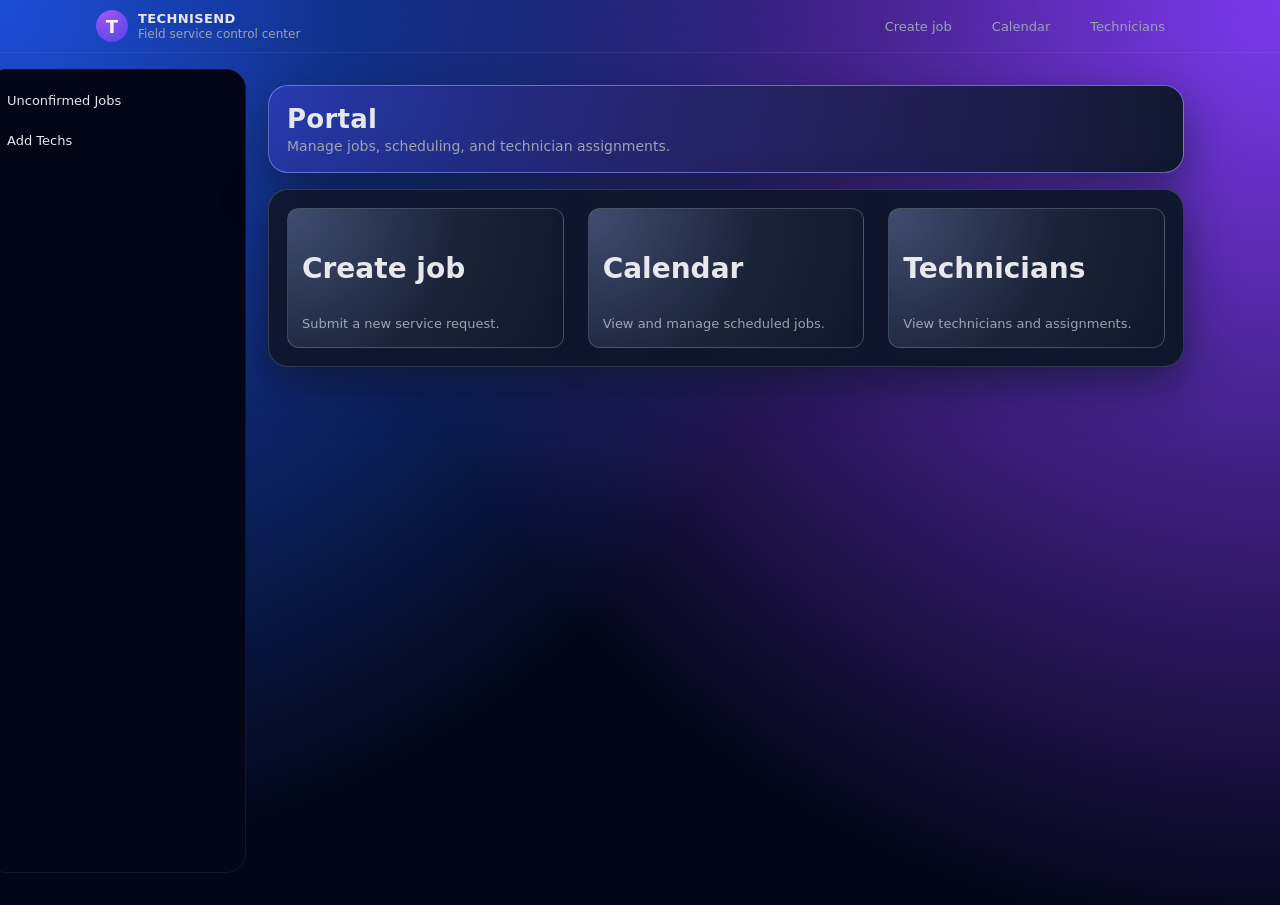
<file: frontend/index.html>
<!DOCTYPE html>
<html lang="en">
<head>
  <meta charset="UTF-8" />
  <title>Portal</title>
  <link rel="stylesheet" href="styles.css?v=2" />
</head>
<body class="page">
  <header class="site-header">
    <div class="site-header-inner">
      <a href="index.html" class="brand">
        <span class="brand-mark">T</span>
        <div class="brand-text">
          <span class="brand-name">Technisend</span>
          <span class="brand-subtitle">Field service control center</span>
        </div>
      </a>
      <nav class="site-nav">
        <a href="public-job.html">Create job</a>
        <a href="calendar.html">Calendar</a>
        <a href="technicians.html">Technicians</a>
      </nav>
    </div>
  </header>
    <main class="shell shell-with-sidebar">
      <aside class="sidebar">
        <div class="sidebar-section">
          <nav class="sidebar-nav">
            <a href="unscheduled.html" class="sidebar-link">
              Unconfirmed Jobs
            </a>
            <a href="add-techs.html" class="sidebar-link">
              Add Techs
            </a>
          </nav>
        </div>
      </aside>

      <div class="shell-content">
        <section class="panel panel-hero">
          <div class="panel-body hero-body">
            <div>
              <h1 class="hero-title">Portal</h1>
              <p class="hero-subtitle">
                Manage jobs, scheduling, and technician assignments.
              </p>
            </div>
          </div>
        </section>

        <section class="panel">
          <div class="panel-body">
            <div class="portal-grid">

              <a href="public-job.html" class="portal-card">
                <h3>Create job</h3>
                <p>Submit a new service request.</p>
              </a>

              <a href="calendar.html" class="portal-card">
                <h3>Calendar</h3>
                <p>View and manage scheduled jobs.</p>
              </a>

              <a href="technicians.html" class="portal-card">
                <h3>Technicians</h3>
                <p>View technicians and assignments.</p>
              </a>

            </div>
          </div>
        </section>
      </div>
    </main>
</body>
</html>
</file>
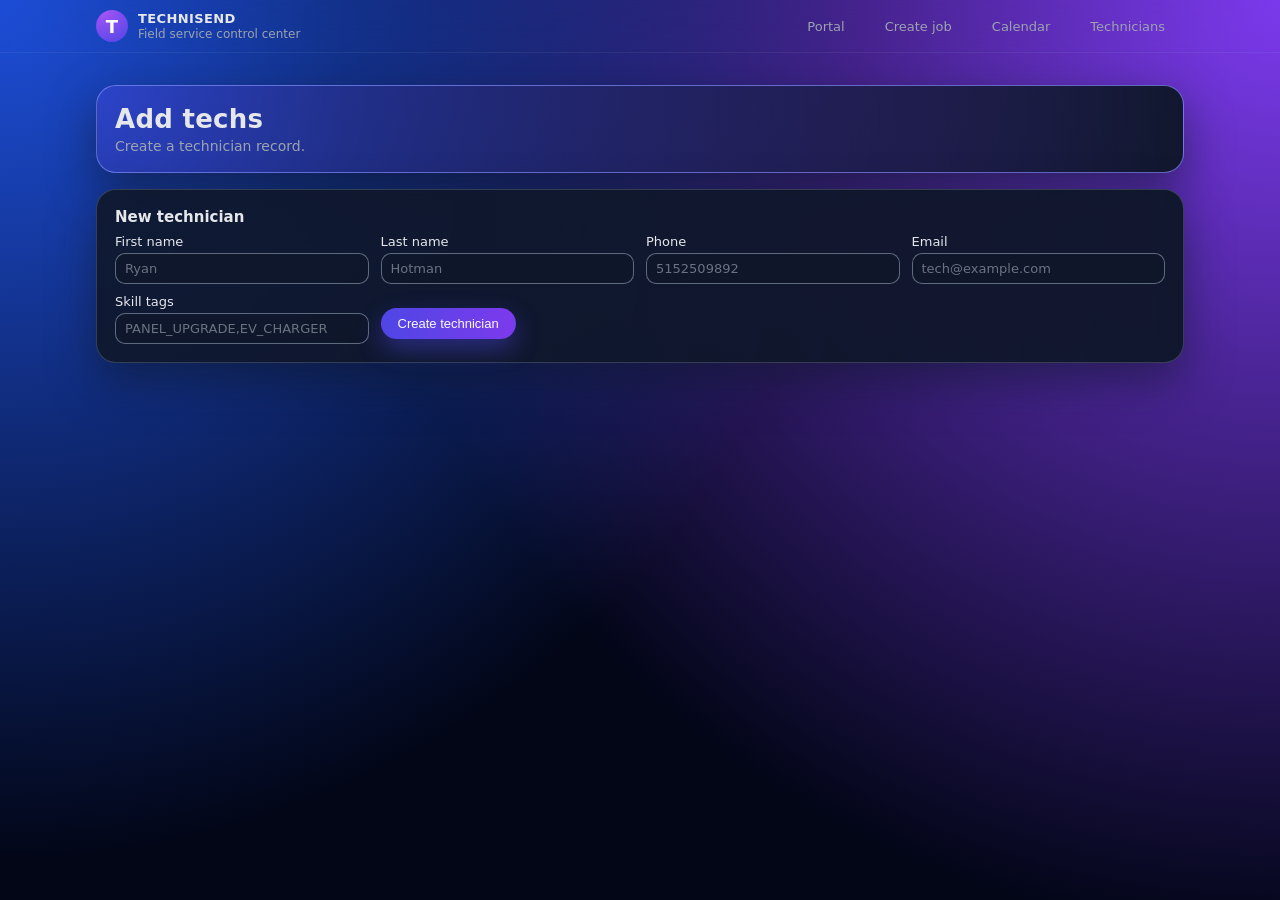
<file: frontend/add-techs.html>
<!DOCTYPE html>
<html lang="en">
<head>
  <meta charset="UTF-8" />
  <title>Add techs</title>
  <link rel="stylesheet" href="styles.css?v=2" />
</head>
<body class="page">
  <header class="site-header">
    <div class="site-header-inner">
      <a href="index.html" class="brand">
        <span class="brand-mark">T</span>
        <div class="brand-text">
          <span class="brand-name">Technisend</span>
          <span class="brand-subtitle">Field service control center</span>
        </div>
      </a>
      <nav class="site-nav">
        <a href="index.html">Portal</a>
        <a href="public-job.html">Create job</a>
        <a href="calendar.html">Calendar</a>
        <a href="technicians.html">Technicians</a>
      </nav>
    </div>
  </header>

  <main class="shell">
    <section class="panel panel-hero">
      <div class="panel-body hero-body">
        <div>
          <h1 class="hero-title">Add techs</h1>
          <p class="hero-subtitle">Create a technician record.</p>
        </div>
      </div>
    </section>

    <section class="panel">
      <div class="panel-body">
        <h2 class="panel-title">New technician</h2>

        <form id="techForm" class="job-form">
          <div class="form-grid">
            <div class="field">
              <label class="field-label" for="first_name">First name</label>
              <input id="first_name" name="first_name" type="text" placeholder="Ryan" required />
            </div>

            <div class="field">
              <label class="field-label" for="last_name">Last name</label>
              <input id="last_name" name="last_name" type="text" placeholder="Hotman" />
            </div>

            <div class="field">
              <label class="field-label" for="phone">Phone</label>
              <input id="phone" name="phone" type="tel" placeholder="5152509892" required />
            </div>

            <div class="field">
              <label class="field-label" for="email">Email</label>
              <input id="email" name="email" type="email" placeholder="tech@example.com" />
            </div>

            <div class="field">
              <label class="field-label" for="skill_tags">Skill tags</label>
              <input id="skill_tags" name="skill_tags" type="text" placeholder="PANEL_UPGRADE,EV_CHARGER" />
            </div>

          <div class="form-footer">
            <button type="submit" class="btn-primary">Create technician</button>
            <div id="techFormStatus" class="form-status"></div>
          </div>
        </form>
      </div>
    </section>
  </main>

  <script src="add-techs.js"></script>
</body>
</html>
</file>
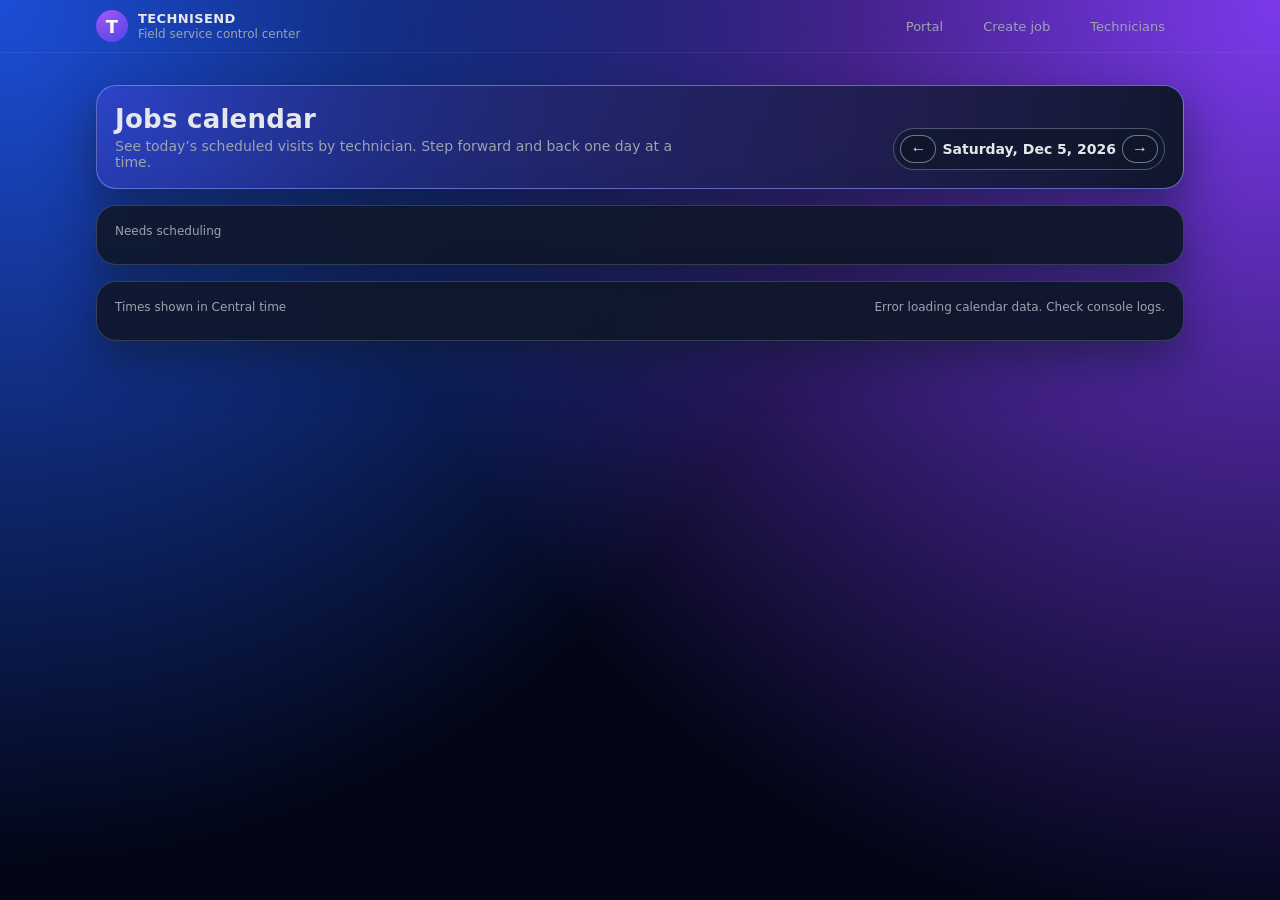
<file: frontend/calendar.html>
<!DOCTYPE html>
<html lang="en">
<head>
  <meta charset="UTF-8" />
  <title>Jobs calendar</title>
  <link rel="stylesheet" href="styles.css?v=2" />
</head>
<body class="page">
  <header class="site-header">
    <div class="site-header-inner">
      <a href="index.html" class="brand">
        <span class="brand-mark">T</span>
        <div class="brand-text">
          <span class="brand-name">Technisend</span>
          <span class="brand-subtitle">Field service control center</span>
        </div>
      </a>
      <nav class="site-nav">
        <a href="index.html">Portal</a>
        <a href="public-job.html">Create job</a>
        <a href="technicians.html">Technicians</a>
      </nav>
    </div>
  </header>

  <main class="shell">
    <section class="panel panel-hero">
      <div class="panel-body hero-body hero-body-calendar">
        <div>
          <h1 class="hero-title">Jobs calendar</h1>
          <p class="hero-subtitle">
            See today’s scheduled visits by technician. Step forward and back one day at a time.
          </p>
        </div>
        <div class="calendar-day-nav">
          <button
            id="prevDayBtn"
            class="day-nav-button"
            type="button"
            aria-label="Previous day"
          >
            ←
          </button>

          <div id="calendarCurrentDayLabel" class="calendar-current-day"></div>

          <button
            id="nextDayBtn"
            class="day-nav-button"
            type="button"
            aria-label="Next day"
          >
            →
          </button>
        </div>
      </div>
    </section>

    <section class="panel">
      <div class="panel-body">
        <div class="calendar-header-row">
          <div class="calendar-timezone">Needs scheduling</div>
          <div id="needsSchedulingStatus" class="calendar-status"></div>
        </div>
        <div id="needsSchedulingJobs" class="calendar-jobs-list"></div>
      </div>
    </section>

    <section class="panel">
      <div class="panel-body">
        <div class="calendar-header-row">
          <div class="calendar-timezone">
            Times shown in Central time
          </div>
          <div id="calendarStatus" class="calendar-status"></div>
        </div>

        <div id="calendarJobs" class="calendar-jobs-list"></div>
      </div>
    </section>
  </main>

  <div id="scheduleModal" class="modal-backdrop" style="display:none;">
    <div class="modal">
      <div class="modal-header">
        <div>
          <div class="modal-title">Schedule job</div>
          <div id="scheduleJobMeta" class="modal-subtitle"></div>
        </div>
        <button id="scheduleClose" class="modal-close" type="button">×</button>
      </div>

      <form id="scheduleForm" class="job-form">
        <div class="form-grid">
          <div class="field">
            <label class="field-label" for="scheduleTech">Technician</label>
            <select id="scheduleTech"></select>
          </div>

          <div class="field">
            <label class="field-label" for="scheduleDate">Date</label>
            <input id="scheduleDate" type="date" required />
          </div>

          <div class="field">
            <label class="field-label" for="scheduleTime">Time</label>
            <input id="scheduleTime" type="time" required />
          </div>
        </div>

        <div class="form-footer">
          <button type="submit" class="btn-primary">Schedule</button>
          <div id="scheduleStatus" class="form-status"></div>
        </div>
      </form>
    </div>
  </div>

  <script src="calendar.js"></script>
</body>
</html>
</file>
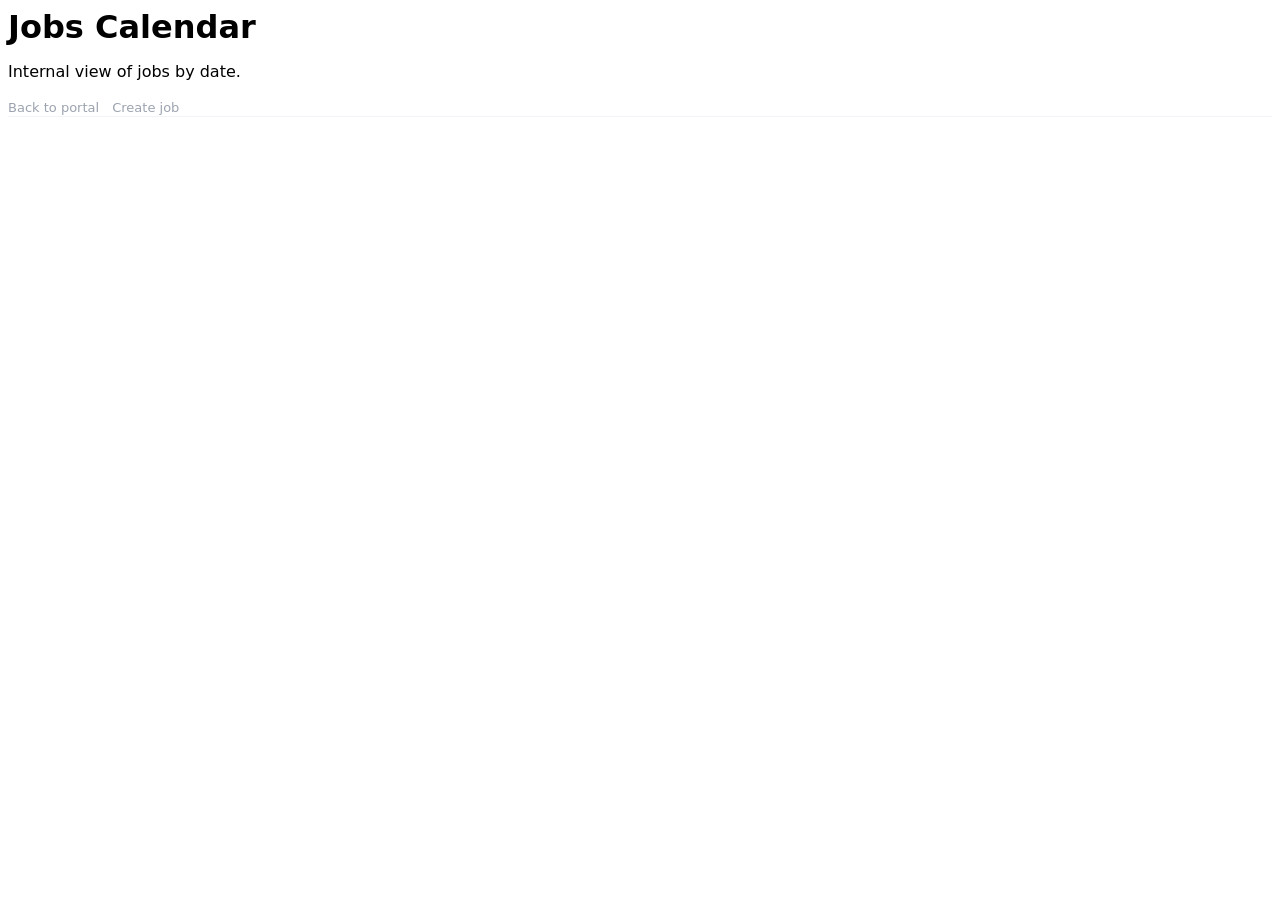
<file: frontend/calender.html>
<!DOCTYPE html>
<html lang="en">
<head>
  <meta charset="UTF-8" />
  <title>Jobs Calendar</title>
  <link rel="stylesheet" href="styles.css" />
</head>
<body>
  <header class="site-header">
    <h1>Jobs Calendar</h1>
    <p>Internal view of jobs by date.</p>
    <nav>
      <a href="index.html">Back to portal</a>
      <a href="public-job.html">Create job</a>
    </nav>
  </header>

  <main>
    <div id="calendarStatus"></div>
    <div id="calendarJobs"></div>
  </main>

  <script src="calendar.js"></script>
</body>
</html>
</file>
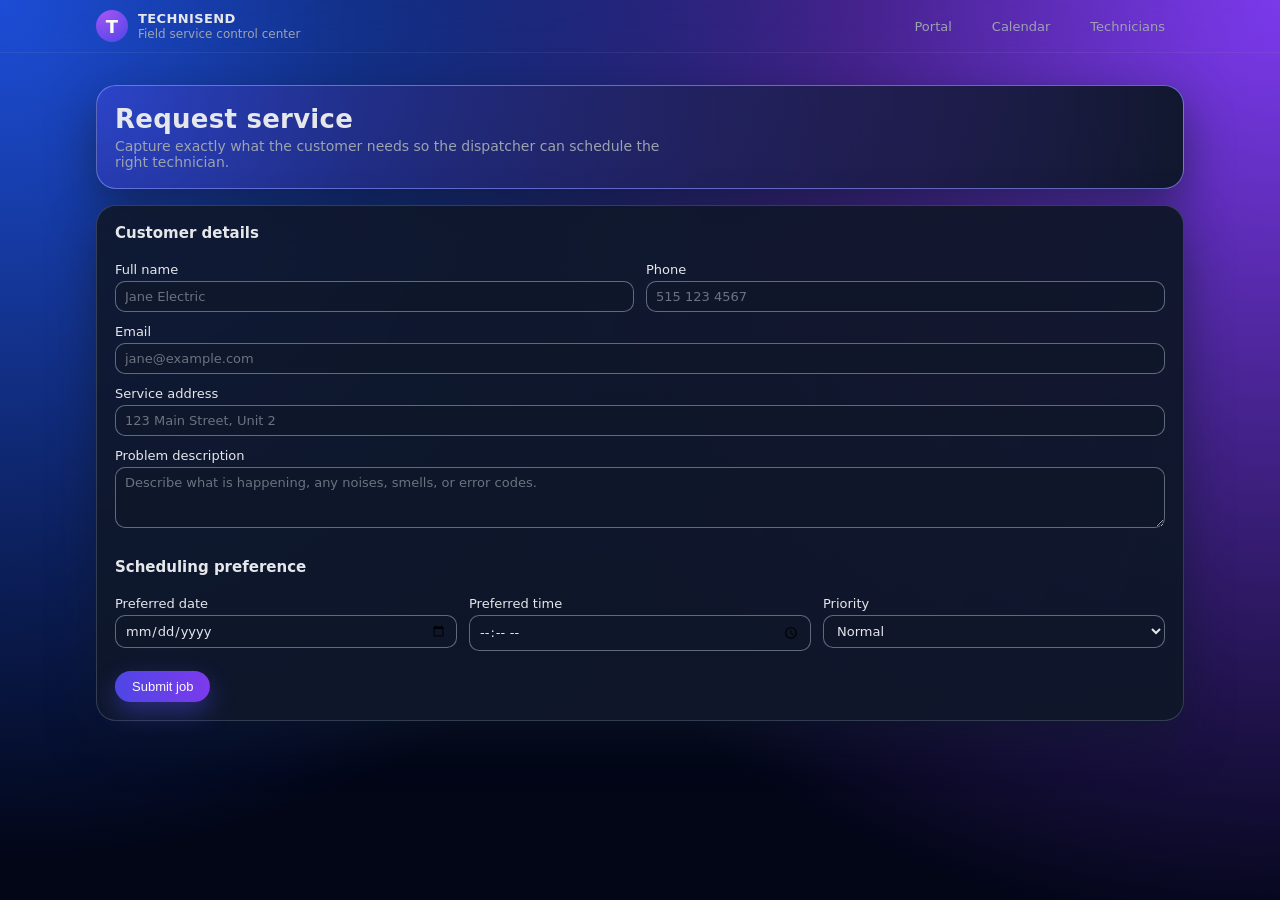
<file: frontend/public-job.html>
<!DOCTYPE html>
<html lang="en">
<head>
  <meta charset="UTF-8" />
  <title>Create job</title>
  <link rel="stylesheet" href="styles.css?v=2" />
</head>
<body class="page">
  <header class="site-header">
    <div class="site-header-inner">
      <a href="index.html" class="brand">
        <span class="brand-mark">T</span>
        <div class="brand-text">
          <span class="brand-name">Technisend</span>
          <span class="brand-subtitle">Field service control center</span>
        </div>
      </a>
      <nav class="site-nav">
        <a href="index.html">Portal</a>
        <a href="calendar.html">Calendar</a>
        <a href="technicians.html">Technicians</a>
      </nav>
    </div>
  </header>

  <main class="shell">
    <section class="panel panel-hero">
      <div class="panel-body hero-body">
        <div>
          <h1 class="hero-title">Request service</h1>
          <p class="hero-subtitle">
            Capture exactly what the customer needs so the dispatcher can schedule the right technician.
          </p>
        </div>
      </div>
    </section>

    <section class="panel">
      <div class="panel-body">
        <form id="jobForm" class="job-form">
          <h2 class="panel-title">Customer details</h2>

          <div class="form-grid">
            <label class="field">
              <span class="field-label">Full name</span>
              <input
                id="customerName"
                type="text"
                autocomplete="name"
                placeholder="Jane Electric"
                required
              />
            </label>

            <label class="field">
              <span class="field-label">Phone</span>
              <input
                id="customerPhone"
                type="tel"
                autocomplete="tel"
                placeholder="515 123 4567"
                required
              />
            </label>
          </div>

          <label class="field">
            <span class="field-label">Email</span>
            <input
              id="customerEmail"
              type="email"
              autocomplete="email"
              placeholder="jane@example.com"
              required
            />
          </label>


          <label class="field">
            <span class="field-label">Service address</span>
            <input
              id="address"
              type="text"
              autocomplete="street-address"
              placeholder="123 Main Street, Unit 2"
            />
          </label>

          <label class="field">
            <span class="field-label">Problem description</span>
            <textarea
              id="description"
              rows="3"
              placeholder="Describe what is happening, any noises, smells, or error codes."
            ></textarea>
          </label>

          <h2 class="panel-title panel-title-spacing">Scheduling preference</h2>

          <div class="form-grid">
            <label class="field">
              <span class="field-label">Preferred date</span>
              <input id="date" type="date" />
            </label>

            <label class="field">
              <span class="field-label">Preferred time</span>
              <input id="time" type="time" />
            </label>

            <label class="field">
              <span class="field-label">Priority</span>
              <select id="priority">
                <option value="normal" selected>Normal</option>
                <option value="high">High</option>
                <option value="emergency">Emergency</option>
              </select>
            </label>
          </div>

          <div class="form-footer">
            <button type="submit" class="btn-primary">
              Submit job
            </button>
            <p id="jobFormStatus" class="form-status"></p>
          </div>
        </form>
      </div>
    </section>
  </main>

  <script src="app.js"></script>
</body>
</html>
</file>
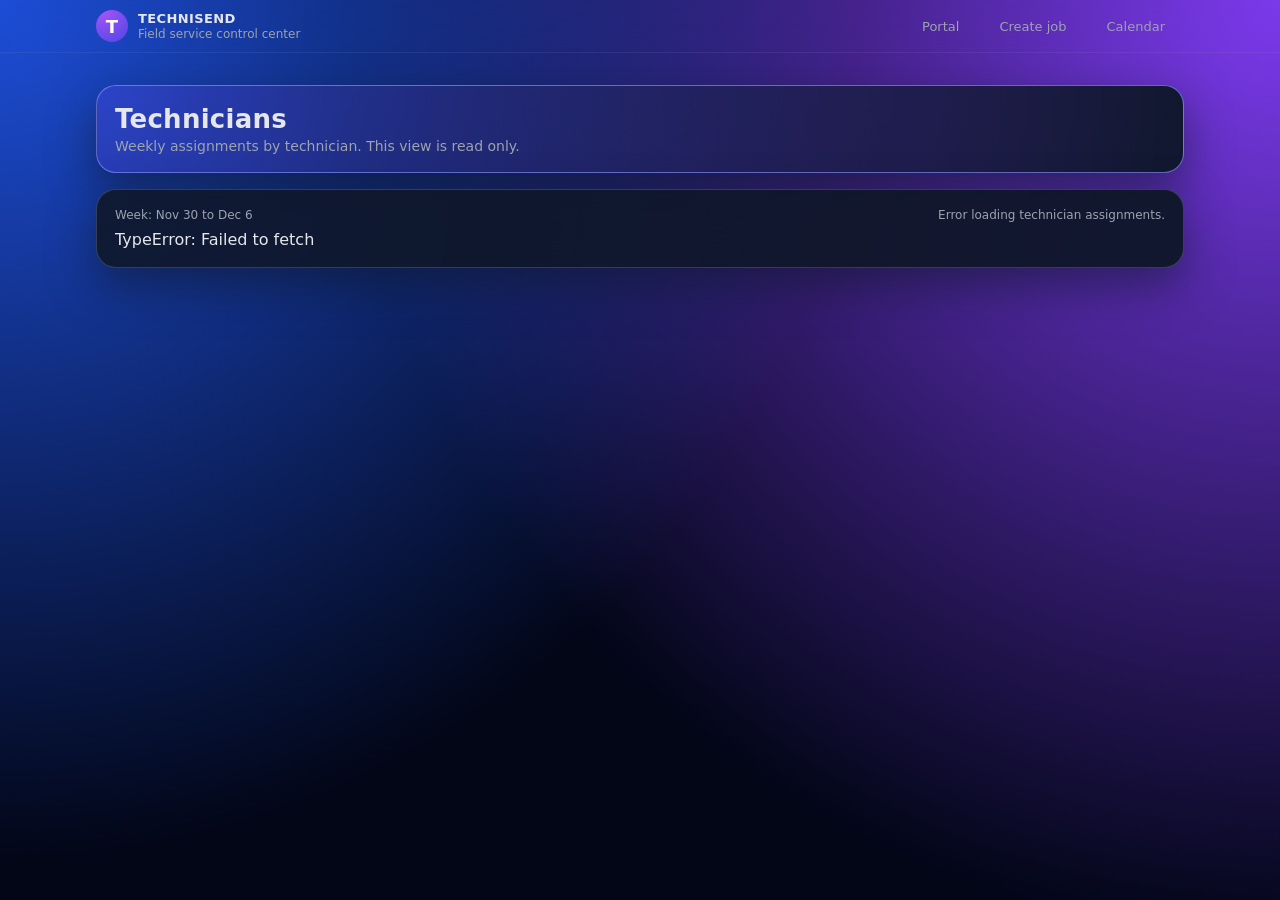
<file: frontend/technicians.html>
<!DOCTYPE html>
<html lang="en">
<head>
  <meta charset="UTF-8" />
  <title>Technicians</title>
  <link rel="stylesheet" href="styles.css?v=2" />
</head>
<body class="page">
  <header class="site-header">
    <div class="site-header-inner">
      <a href="index.html" class="brand">
        <span class="brand-mark">T</span>
        <div class="brand-text">
          <span class="brand-name">Technisend</span>
          <span class="brand-subtitle">Field service control center</span>
        </div>
      </a>
      <nav class="site-nav">
        <a href="index.html">Portal</a>
        <a href="public-job.html">Create job</a>
        <a href="calendar.html">Calendar</a>
      </nav>
    </div>
  </header>

  <main class="shell">
    <section class="panel panel-hero">
      <div class="panel-body hero-body">
        <div>
          <h1 class="hero-title">Technicians</h1>
          <p class="hero-subtitle">
            Weekly assignments by technician. This view is read only.
          </p>
        </div>
      </div>
    </section>

    <section class="panel">
      <div class="panel-body">
        <div class="calendar-header-row">
          <div class="calendar-timezone">
            <span id="weekRangeLabel"></span>
            <span id="activeTechSummary"></span>
          </div>
          <div id="techWeekStatus" class="calendar-status"></div>
        </div>

        <div id="techWeekList" class="calendar-jobs-list"></div>
      </div>
    </section>
  </main>

  <script>
    const API_BASE_URL = "https://fdho6lafwk.execute-api.us-east-2.amazonaws.com/Prod";

    function getApiBaseUrl() {
      return API_BASE_URL.replace(/\/+$/, "");
    }

    document.addEventListener("DOMContentLoaded", () => {
      const statusEl = document.getElementById("techWeekStatus");
      const listEl = document.getElementById("techWeekList");
      const weekRangeLabelEl = document.getElementById("weekRangeLabel");
      const activeTechSummaryEl = document.getElementById("activeTechSummary");

      const { weekStartIso, weekEndIsoExclusive, weekStartPretty, weekEndPretty } = getWeekBounds();

      weekRangeLabelEl.textContent = `Week: ${weekStartPretty} to ${weekEndPretty}`;
      activeTechSummaryEl.textContent = "";

      load();

      async function load() {
        const baseUrl = getApiBaseUrl();
        if (!baseUrl) {
          statusEl.textContent = "API base URL is not set.";
          return;
        }

        statusEl.textContent = "Loading technicians and assignments...";
        listEl.innerHTML = "";

        try {
          const [techRes, visitRes, jobsRes] = await Promise.all([
            fetch(`${baseUrl}/technicians`, { method: "GET" }),
            fetch(`${baseUrl}/job_visits`, { method: "GET" }),
            fetch(`${baseUrl}/jobs`, { method: "GET" }),
          ]);

          if (!techRes.ok) throw new Error(`Technicians HTTP ${techRes.status}`);
          if (!visitRes.ok) throw new Error(`Job visits HTTP ${visitRes.status}`);
          if (!jobsRes.ok) throw new Error(`Jobs HTTP ${jobsRes.status}`);

          const technicians = await techRes.json();
          const visits = await visitRes.json();
          const jobs = await jobsRes.json();

          const techList = Array.isArray(technicians) ? technicians : [];
          const allVisits = Array.isArray(visits) ? visits : [];
          const allJobs = Array.isArray(jobs) ? jobs : [];

          const jobsById = {};
          for (const job of allJobs) {
            if (job && job.jobId) jobsById[job.jobId] = job;
          }

          const weekVisits = allVisits.filter(v => {
            const d = v && v.scheduled_date;
            if (!d) return false;
            return d >= weekStartIso && d < weekEndIsoExclusive;
          });

          render(techList, weekVisits, jobsById);

          const activeCount = techList.filter(t => !!t.active).length;
          activeTechSummaryEl.textContent = ` | Active techs: ${activeCount}/${techList.length}`;
          statusEl.textContent = "";
        } catch (err) {
          statusEl.textContent = "Error loading technician assignments.";
          listEl.textContent = String(err);
        }
      }

      function render(techs, weekVisits, jobsById) {
        listEl.innerHTML = "";

        if (!techs.length) {
          const empty = document.createElement("div");
          empty.className = "calendar-empty";
          empty.textContent = "No technicians found.";
          listEl.appendChild(empty);
          return;
        }

        // Group visits by technician_id
        const visitsByTechId = {};
        for (const v of weekVisits) {
          const tid = v.technician_id || "UNASSIGNED";
          if (!visitsByTechId[tid]) visitsByTechId[tid] = [];
          visitsByTechId[tid].push(v);
        }

        // Sort techs: active first, then by name
        const sortedTechs = [...techs].sort((a, b) => {
          const aa = a.active ? 0 : 1;
          const bb = b.active ? 0 : 1;
          if (aa !== bb) return aa - bb;
          const an = `${a.first_name || ""} ${a.last_name || ""}`.trim().toLowerCase();
          const bn = `${b.first_name || ""} ${b.last_name || ""}`.trim().toLowerCase();
          return an.localeCompare(bn);
        });

        for (const tech of sortedTechs) {
          const techId = tech.id;
          const techName = `${tech.first_name || ""} ${tech.last_name || ""}`.trim() || "Technician";
          const techActive = !!tech.active;

          const section = document.createElement("section");
          section.className = "calendar-tech-section";

          const heading = document.createElement("div");
          heading.className = "job-card-header";
          heading.innerHTML = `
            <div>${escapeHtml(techName)}</div>
            <div class="visit-status ${techActive ? "visit-status-scheduled" : "visit-status-inactive"}">
              ${techActive ? "active" : "inactive"}
            </div>
          `;
          section.appendChild(heading);

          const sub = document.createElement("div");
          sub.className = "job-card-body";
          sub.innerHTML = `
            <div>Phone: ${escapeHtml(tech.phone || "")}</div>
            <div>Email: ${escapeHtml(tech.email || "")}</div>
          `;
          section.appendChild(sub);

          const assigned = (visitsByTechId[techId] || []).sort((a, b) => {
            const da = (a.scheduled_date || "");
            const db = (b.scheduled_date || "");
            if (da !== db) return da.localeCompare(db);
            const ta = (a.scheduled_time || "").padStart(5, "9");
            const tb = (b.scheduled_time || "").padStart(5, "9");
            return ta.localeCompare(tb);
          });

          if (!assigned.length) {
            const none = document.createElement("div");
            none.className = "calendar-empty";
            none.textContent = "No assigned jobs this week.";
            section.appendChild(none);
          } else {
            const list = document.createElement("div");
            list.className = "calendar-day-list";

            for (const v of assigned) {
              const job = jobsById[v.job_id] || {};
              const timeText = v.scheduled_time || "Time not set";
              const dateText = v.scheduled_date || "";
              const customer = job.customerName || "Customer";
              const address = job.address || "";
              const notes = (job.description || v.notes || "").trim();

              const card = document.createElement("article");
              card.className = "job-card visit-card";
              card.innerHTML = `
                <div class="job-card-header">
                  <span>${escapeHtml(dateText)} ${escapeHtml(timeText)}</span>
                  <span class="visit-status visit-status-${escapeHtml((v.status || "scheduled").toLowerCase())}">
                    ${escapeHtml(v.status || "scheduled")}
                  </span>
                </div>
                <div class="job-card-body">
                  <div class="visit-job-id">${escapeHtml(customer)}</div>
                  <div>${escapeHtml(address)}</div>
                  <div class="visit-notes">${escapeHtml(notes || "No notes")}</div>
                </div>
              `;
              list.appendChild(card);
            }

            section.appendChild(list);
          }

          listEl.appendChild(section);
        }
      }

      function getWeekBounds() {
        // Week starts Monday. Use local time.
        const now = new Date();
        const day = now.getDay(); // 0 Sun, 1 Mon
        const diffToMonday = (day === 0 ? -6 : 1) - day;

        const monday = new Date(now);
        monday.setHours(0, 0, 0, 0);
        monday.setDate(monday.getDate() + diffToMonday);

        const nextMonday = new Date(monday);
        nextMonday.setDate(nextMonday.getDate() + 7);

        const weekStartIso = toIsoDate(monday);
        const weekEndIsoExclusive = toIsoDate(nextMonday);

        const fmt = new Intl.DateTimeFormat("en-US", { month: "short", day: "numeric" });
        const weekStartPretty = fmt.format(monday);
        const sunday = new Date(nextMonday);
        sunday.setDate(sunday.getDate() - 1);
        const weekEndPretty = fmt.format(sunday);

        return { weekStartIso, weekEndIsoExclusive, weekStartPretty, weekEndPretty };
      }

      function toIsoDate(d) {
        const y = d.getFullYear();
        const m = String(d.getMonth() + 1).padStart(2, "0");
        const day = String(d.getDate()).padStart(2, "0");
        return `${y}-${m}-${day}`;
      }

      function escapeHtml(value) {
        return String(value || "")
          .replaceAll("&", "&amp;")
          .replaceAll("<", "&lt;")
          .replaceAll(">", "&gt;")
          .replaceAll('"', "&quot;")
          .replaceAll("'", "&#039;");
      }
    });
  </script>
</body>
</html>
</file>
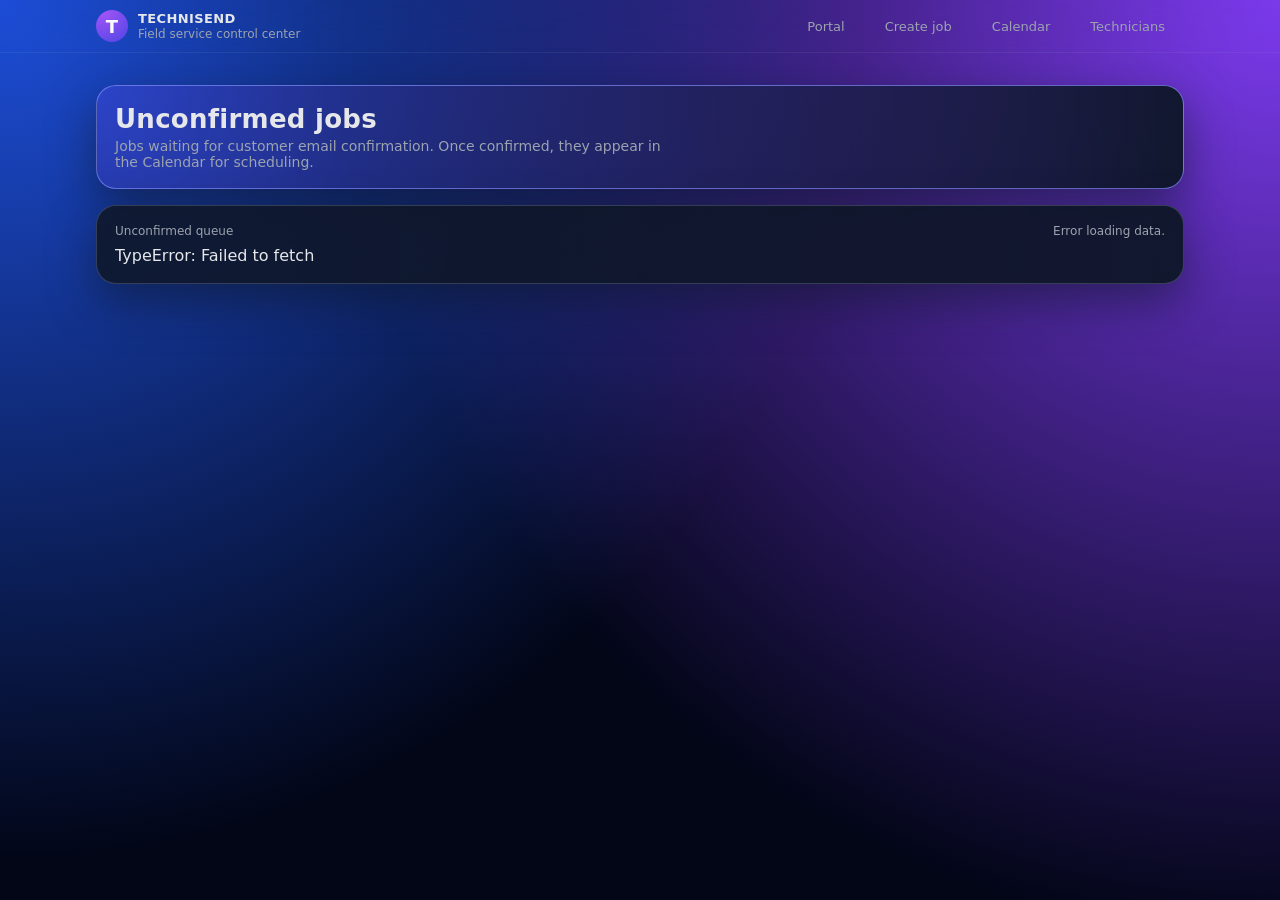
<file: frontend/unscheduled.html>
<!DOCTYPE html>
<html lang="en">
<head>
  <meta charset="UTF-8" />
  <title>Unconfirmed jobs</title>
  <link rel="stylesheet" href="styles.css?v=2" />
</head>
<body class="page">
  <header class="site-header">
    <div class="site-header-inner">
      <a href="index.html" class="brand">
        <span class="brand-mark">T</span>
        <div class="brand-text">
          <span class="brand-name">Technisend</span>
          <span class="brand-subtitle">Field service control center</span>
        </div>
      </a>
      <nav class="site-nav">
        <a href="index.html">Portal</a>
        <a href="public-job.html">Create job</a>
        <a href="calendar.html">Calendar</a>
        <a href="technicians.html">Technicians</a>
      </nav>
    </div>
  </header>

  <main class="shell">
    <section class="panel panel-hero">
      <div class="panel-body hero-body">
        <div>
          <h1 class="hero-title">Unconfirmed jobs</h1>
          <p class="hero-subtitle">
            Jobs waiting for customer email confirmation. Once confirmed, they appear in the Calendar for scheduling.
          </p>
        </div>
      </div>
    </section>

    <section class="panel">
      <div class="panel-body">
        <div class="calendar-header-row">
          <div class="calendar-timezone">Unconfirmed queue</div>
          <div id="unscheduledStatus" class="calendar-status"></div>
        </div>

        <div id="unscheduledJobs" class="calendar-jobs-list"></div>
      </div>
    </section>
  </main>

  <script src="unscheduled.js"></script>

</body>
</html>
</file>
<file: frontend/styles.css>
/* Reset and base */

*,
*::before,
*::after {
  box-sizing: border-box;
}

:root {
  font-family: system-ui, -apple-system, BlinkMacSystemFont, "Segoe UI", sans-serif;
  color-scheme: light;
  --bg: #020617;
  --bg-soft: #020617;
  --panel-bg: #020617;
  --panel-border: #0f172a;
  --accent: #4f46e5;
  --accent-soft: #eef2ff;
  --accent-strong: #312e81;
  --accent-text: #111827;
  --text-main: #e5e7eb;
  --text-soft: #9ca3af;
  --text-subtle: #6b7280;
  --danger: #ef4444;
  --radius-lg: 20px;
  --radius-md: 12px;
  --shadow-soft: 0 18px 45px rgba(15, 23, 42, 0.55);
}

/* Page shell */

body.page {
  margin: 0;
  min-height: 100vh;
  background:
    radial-gradient(circle at top left, #1d4ed8 0, rgba(15, 23, 42, 0) 55%),
    radial-gradient(circle at top right, #7c3aed 0, rgba(15, 23, 42, 0) 60%),
    linear-gradient(to bottom, #020617, #020617 40%, #020617);
  color: var(--text-main);
}

.shell {
  max-width: 1120px;
  margin: 0 auto;
  padding: 16px 16px 32px;
}

/* Header and nav */

.site-header {
  border-bottom: 1px solid rgba(148, 163, 184, 0.12);
  backdrop-filter: blur(18px);
  position: sticky;
  top: 0;
  z-index: 20;
}

.site-header-inner {
  max-width: 1120px;
  margin: 0 auto;
  padding: 10px 16px;
  display: flex;
  align-items: center;
  justify-content: space-between;
  gap: 12px;
}

.brand {
  display: flex;
  align-items: center;
  gap: 10px;
  text-decoration: none;
  color: inherit;
}

.brand-mark {
  width: 32px;
  height: 32px;
  border-radius: 999px;
  display: inline-flex;
  align-items: center;
  justify-content: center;
  background: radial-gradient(circle at 20% 0, #a855f7, #4f46e5);
  color: #f9fafb;
  font-weight: 700;
  font-size: 18px;
}

.brand-text {
  display: flex;
  flex-direction: column;
  gap: 1px;
}

.brand-name {
  font-weight: 600;
  letter-spacing: 0.03em;
  text-transform: uppercase;
  font-size: 13px;
  color: #e5e7eb;
}

.brand-subtitle {
  font-size: 12px;
  color: var(--text-soft);
}

.brand:hover,
.brand:focus,
.brand:active {
  text-decoration: none;
  color: inherit;
}

.site-nav {
  display: flex;
  align-items: center;
  gap: 10px;
  font-size: 13px;
}

.site-nav a {
  color: var(--text-soft);
  text-decoration: none;
  padding: 6px 10px;
  border-radius: 999px;
  border: 1px solid transparent;
}

.site-nav a:hover {
  color: #e5e7eb;
  border-color: rgba(148, 163, 184, 0.4);
  background: rgba(15, 23, 42, 0.7);
}

/* Panels */

.panel {
  margin-top: 16px;
  border-radius: var(--radius-lg);
  background: radial-gradient(circle at top left, rgba(15, 23, 42, 0.9), rgba(15, 23, 42, 0.97));
  border: 1px solid rgba(148, 163, 184, 0.28);
  box-shadow: var(--shadow-soft);
}

.panel-hero {
  background: radial-gradient(circle at top left, rgba(79, 70, 229, 0.35), rgba(15, 23, 42, 0.98));
  border-color: rgba(129, 140, 248, 0.7);
}

.panel-body {
  padding: 18px 18px 18px;
}

.hero-body {
  display: flex;
  align-items: center;
  justify-content: space-between;
  gap: 12px;
}

.hero-title {
  margin: 0;
  font-size: 26px;
  letter-spacing: 0.01em;
}

.hero-subtitle {
  margin: 4px 0 0;
  font-size: 14px;
  color: var(--text-soft);
  max-width: 560px;
}

.hero-body-calendar {
  align-items: flex-end;
}

/* Portal grid */

.portal-grid {
  display: grid;
  grid-template-columns: repeat(3, minmax(260px, 1fr));
  gap: 24px;
}

@media (max-width: 980px) {
  .portal-grid {
    grid-template-columns: repeat(2, minmax(240px, 1fr));
  }
}

@media (max-width: 640px) {
  .portal-grid {
    grid-template-columns: 1fr;
  }
}

.portal-card {
  display: flex;
  flex-direction: column;
  gap: 6px;
  padding: 14px 14px 12px;
  border-radius: var(--radius-md);
  border: 1px solid rgba(148, 163, 184, 0.35);
  background: radial-gradient(circle at top left, rgba(51, 65, 85, 0.7), rgba(15, 23, 42, 0.98));
  text-decoration: none;
  color: var(--text-main);
  box-shadow: 0 12px 30px rgba(15, 23, 42, 0.55);
  position: relative;
  overflow: hidden;
  transition: transform 120ms ease, box-shadow 120ms ease, border-color 120ms ease;
  min-height: 140px;
  justify-content: space-between;
}

.portal-card::before {
  content: "";
  position: absolute;
  inset: 0;
  background: radial-gradient(circle at top left, rgba(129, 140, 248, 0.22), transparent 55%);
  mix-blend-mode: screen;
  pointer-events: none;
}

.portal-card h2,
.portal-card h3 {
  font-size: 28px;
  font-weight: 600;
  line-height: 1.25;
  margin-bottom: 6px;
}


.portal-card p {
  margin: 4px 0;
  font-size: 13px;
  color: var(--text-soft);
}

.portal-card-cta {
  margin-top: 4px;
  font-size: 12px;
  color: #c7d2fe;
}

.portal-card:hover {
  border-color: #a5b4fc;
  transform: translateY(-1px);
  box-shadow: 0 18px 40px rgba(15, 23, 42, 0.7);
}

/* Panel titles */

.panel-title {
  margin: 0 0 8px;
  font-size: 15px;
  font-weight: 600;
}

.panel-title-spacing {
  margin-top: 18px;
}

/* Form styling */

.job-form {
  display: flex;
  flex-direction: column;
  gap: 12px;
}

.form-grid {
  display: grid;
  grid-template-columns: repeat(auto-fit, minmax(220px, 1fr));
  gap: 10px 12px;
}

.field {
  display: flex;
  flex-direction: column;
  gap: 4px;
  font-size: 13px;
}

.field-label {
  font-weight: 500;
  color: #e5e7eb;
}

input,
textarea,
select {
  border-radius: 10px;
  border: 1px solid rgba(148, 163, 184, 0.6);
  background: rgba(15, 23, 42, 0.75);
  color: var(--text-main);
  font: inherit;
  padding: 7px 9px;
  outline: none;
}

input::placeholder,
textarea::placeholder {
  color: #6b7280;
}

input:focus,
textarea:focus,
select:focus {
  border-color: #818cf8;
  box-shadow: 0 0 0 1px rgba(129, 140, 248, 0.7);
}

textarea {
  resize: vertical;
}

.form-footer {
  margin-top: 8px;
  display: flex;
  align-items: center;
  gap: 10px;
  flex-wrap: wrap;
}

/* Buttons and status */

.btn-primary {
  border-radius: 999px;
  border: 1px solid transparent;
  padding: 7px 16px;
  background: linear-gradient(to right, #4f46e5, #7c3aed);
  color: #f9fafb;
  font-size: 13px;
  font-weight: 500;
  cursor: pointer;
  box-shadow: 0 10px 25px rgba(79, 70, 229, 0.45);
}

.btn-primary:hover {
  filter: brightness(1.08);
}

.form-status {
  font-size: 13px;
  color: var(--text-soft);
}

/* Calendar layout */

.calendar-header-row {
  display: flex;
  justify-content: space-between;
  align-items: center;
  gap: 12px;
  margin-bottom: 8px;
}

.calendar-current-day {
  font-weight: 600;
  font-size: 14px;
}

.calendar-timezone {
  font-size: 12px;
  color: var(--text-soft);
}

.calendar-status {
  font-size: 12px;
  color: var(--text-soft);
  text-align: right;
}

/* Day navigation */

.calendar-day-nav {
  display: flex;
  align-items: center;
  gap: 6px;
  padding: 6px;
  border-radius: 999px;
  background: rgba(15, 23, 42, 0.7);
  border: 1px solid rgba(148, 163, 184, 0.45);
}

.day-nav-button {
  border-radius: 999px;
  border: 1px solid rgba(148, 163, 184, 0.7);
  background: rgba(15, 23, 42, 0.8);
  color: #e5e7eb;
  font-size: 16px;
  padding: 4px 9px;
  cursor: pointer;
}

.day-nav-button:hover {
  background: #4f46e5;
  border-color: #a5b4fc;
}

/* Calendar content */

.calendar-jobs-list {
  display: flex;
  flex-direction: column;
  gap: 10px;
}

.calendar-empty {
  font-size: 14px;
  color: var(--text-soft);
}

/* Technician sections and visit cards */

.calendar-tech-section {
  border-radius: var(--radius-md);
  border: 1px solid rgba(148, 163, 184, 0.4);
  background: radial-gradient(circle at top left, rgba(30, 64, 175, 0.4), rgba(15, 23, 42, 0.98));
  padding: 10px 12px;
}

.calendar-tech-heading {
  margin: 0 0 6px;
  font-size: 13px;
  font-weight: 600;
}

.calendar-day-list {
  display: flex;
  flex-direction: column;
  gap: 8px;
}

.job-card.visit-card {
  border-radius: 10px;
  border: 1px solid rgba(148, 163, 184, 0.4);
  background: rgba(15, 23, 42, 0.9);
  padding: 7px 9px;
}

.job-card-header {
  display: flex;
  justify-content: space-between;
  align-items: center;
  margin-bottom: 3px;
  font-size: 13px;
  font-weight: 600;
}

.job-card-body {
  font-size: 12px;
  color: var(--text-soft);
}

.visit-job-id {
  margin-bottom: 2px;
  font-weight: 500;
}

.visit-notes {
  font-size: 12px;
}

/* Status pill */

.visit-status {
  padding: 1px 8px;
  border-radius: 999px;
  font-size: 11px;
  text-transform: capitalize;
  border: 1px solid transparent;
}

.visit-status-unscheduled {
  background: rgba(167, 139, 250, 0.16);
  color: #a78bfa;
  border-color: rgba(167, 139, 250, 0.4);
}

.visit-status-scheduled {
  background: rgba(56, 189, 248, 0.16);
  color: #38bdf8;
  border-color: rgba(56, 189, 248, 0.35);
}

.visit-status-in-progress {
  background: rgba(234, 179, 8, 0.16);
  color: #facc15;
  border-color: rgba(234, 179, 8, 0.35);
}

.visit-status-completed {
  background: rgba(34, 197, 94, 0.16);
  color: #4ade80;
  border-color: rgba(34, 197, 94, 0.4);
}

.visit-status-cancelled {
  background: rgba(248, 113, 113, 0.16);
  color: #f97373;
  border-color: rgba(248, 113, 113, 0.4);
}

.visit-status-inactive {
  background: rgba(148, 163, 184, 0.14);
  color: #94a3b8;
  border-color: rgba(148, 163, 184, 0.35);
}


/* Basic styling for technicians page header (reuses theme) */

body > header:not(.site-header) {
  max-width: 1120px;
  margin: 0 auto;
  padding: 16px;
  color: var(--text-main);
}

body > header h1 {
  margin: 0 0 6px;
}

body > header nav a {
  color: var(--text-soft);
  margin-right: 8px;
  text-decoration: none;
  font-size: 13px;
}

/* Sidebar layout */

.shell-with-sidebar {
  display: grid;
  grid-template-columns: 150px minmax(0, 1120px);
  gap: 22px;
  align-items: start;
}

.sidebar {
  background: var(--panel-bg);
  border: 1px solid var(--panel-border);
  border-radius: var(--radius-lg);

  padding: 14px 10px;
  min-height: calc(100vh - 96px);
  display: flex;
  flex-direction: column;

  /* Pull it into the left highlight area, but only by a small amount */
  margin-left: -110px;
}

.sidebar-nav {
  display: flex;
  flex-direction: column;
  gap: 6px;
}

.sidebar-link {
  display: block;
  padding: 9px 10px;
  border-radius: 10px;
  color: var(--text-main);
  text-decoration: none;
  font-size: 13px;
  line-height: 1.2;
  white-space: nowrap;
  overflow: hidden;
  text-overflow: ellipsis;
}

.sidebar-link:hover {
  background: rgba(79, 70, 229, 0.12);
}

.sidebar-link.active {
  background: rgba(79, 70, 229, 0.2);
  color: #c7d2fe;
}

.shell-content {
  min-width: 0;
}

.modal-backdrop {
  position: fixed;
  inset: 0;
  background: rgba(2, 6, 23, 0.72);
  display: flex;
  align-items: center;
  justify-content: center;
  padding: 16px;
  z-index: 50;
}

.modal {
  width: min(720px, 100%);
  border-radius: var(--radius-lg);
  border: 1px solid rgba(148, 163, 184, 0.28);
  background: radial-gradient(circle at top left, rgba(15, 23, 42, 0.95), rgba(15, 23, 42, 0.98));
  box-shadow: var(--shadow-soft);
  padding: 16px;
}

.modal-header {
  display: flex;
  align-items: flex-start;
  justify-content: space-between;
  gap: 12px;
  margin-bottom: 10px;
}

.modal-title {
  font-size: 16px;
  font-weight: 600;
}

.modal-subtitle {
  margin-top: 4px;
  font-size: 12px;
  color: var(--text-soft);
}

.modal-close {
  appearance: none;
  border: 1px solid rgba(148, 163, 184, 0.35);
  background: rgba(15, 23, 42, 0.75);
  color: var(--text-main);
  width: 34px;
  height: 34px;
  border-radius: 10px;
  cursor: pointer;
  font-size: 18px;
  line-height: 1;
}

.modal-close:hover {
  border-color: rgba(148, 163, 184, 0.6);
}
.visit-assign-row {
  margin-top: 8px;
  display: flex;
  gap: 8px;
  align-items: center;
}

.visit-assign-label {
  font-size: 12px;
  color: var(--text-soft);
  min-width: 80px;
}

.visit-assign-select {
  font-size: 12px;
  padding: 6px 8px;
}
</file>
